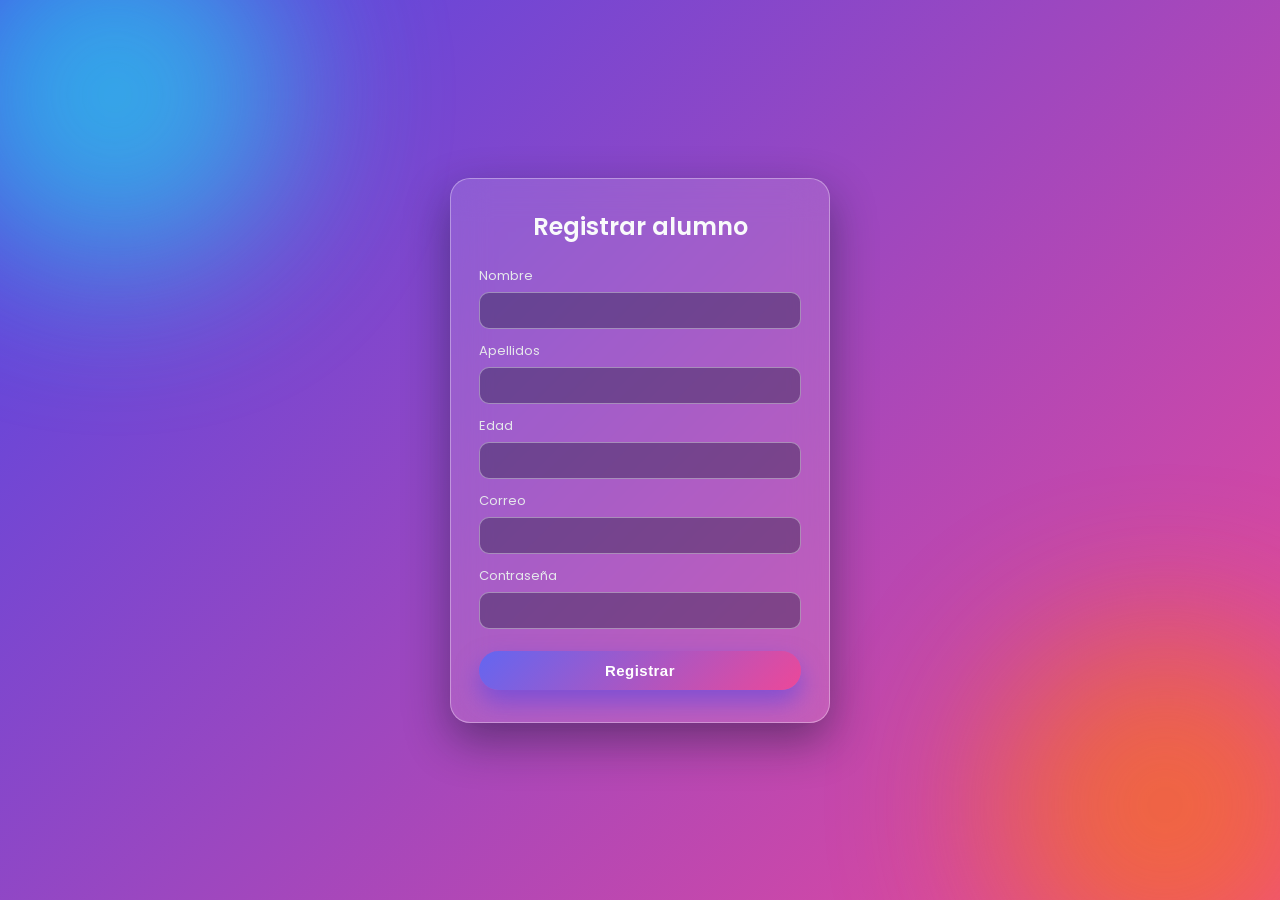
<file: index.html>
<!DOCTYPE html>
<html lang="es">
<head>
    <meta charset="UTF-8">
    <meta name="viewport" content="width=device-width, initial-scale=1.0">
    <title>Registrar alumno</title>
    <link rel="stylesheet" href="index.css">
</head>
<body>

    <div class="bg-blur"></div>

    <div class="container">
        <h1>Registrar alumno</h1>

        <form action="card.html" method="POST">
            <label for="nombre">Nombre</label>
            <input type="text" id="nombre" name="nombre" required>

            <label for="apellidos">Apellidos</label>
            <input type="text" id="apellidos" name="apellidos" required>

            <label for="edad">Edad</label>
            <input type="number" id="edad" name="edad" required>

            <label for="correo">Correo</label>
            <input type="email" id="correo" name="correo" required>

            <label for="password">Contraseña</label>
            <input type="password" id="password" name="password" required>

            <button type="submit">Registrar</button>
        </form>
    </div>

</body>
</html>
</file>
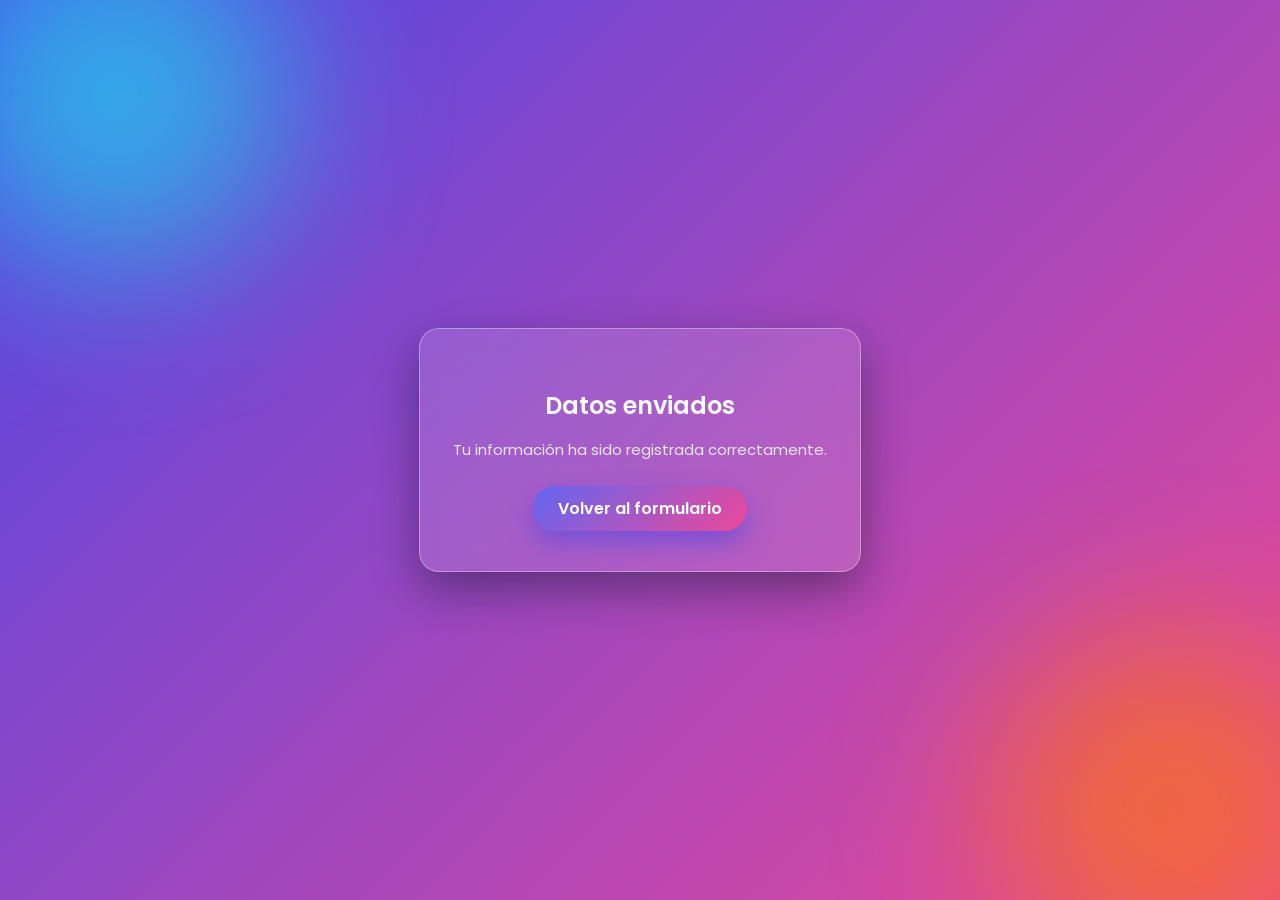
<file: card.html>
<!DOCTYPE html>
<html lang="es">
<head>
    <meta charset="UTF-8">
    <meta name="viewport" content="width=device-width, initial-scale=1.0">
    <title>Datos enviados</title>
    <link rel="stylesheet" href="card.css">
</head>
<body>

    <div class="bg-blur"></div>

    <div class="card">
        <h2>Datos enviados</h2>
        <p>Tu información ha sido registrada correctamente.</p>
        <a href="index.html" class="btn">Volver al formulario</a>
    </div>

</body>
</html>
</file>
<file: index.css>
@import url('https://fonts.googleapis.com/css2?family=Poppins:wght@300;400;600&display=swap');

* {
    box-sizing: border-box;
}

body {
    margin: 0;
    padding: 0;
    font-family: 'Poppins', sans-serif;
    min-height: 100vh;
    display: flex;
    align-items: center;
    justify-content: center;
    background: linear-gradient(135deg, #4f46e5, #ec4899);
    overflow: hidden;
}

/* Fondo con círculos difuminados */
.bg-blur::before,
.bg-blur::after {
    content: "";
    position: fixed;
    width: 350px;
    height: 350px;
    border-radius: 50%;
    filter: blur(80px);
    opacity: 0.7;
    z-index: 0;
}

.bg-blur::before {
    background: #22d3ee;
    top: -80px;
    left: -60px;
}

.bg-blur::after {
    background: #f97316;
    bottom: -80px;
    right: -60px;
}

/* Tarjeta glassmorphism */
.container {
    position: relative;
    z-index: 1;
    width: 380px;
    padding: 30px 28px 32px;
    border-radius: 20px;
    background: rgba(255, 255, 255, 0.12);
    border: 1px solid rgba(255, 255, 255, 0.35);
    box-shadow: 0 18px 45px rgba(15, 23, 42, 0.45);
    backdrop-filter: blur(18px);
    -webkit-backdrop-filter: blur(18px);
    color: #f9fafb;
}

h1 {
    text-align: center;
    margin: 0 0 22px;
    font-size: 24px;
    font-weight: 600;
}

/* Labels e inputs */
label {
    display: block;
    margin-top: 12px;
    font-size: 13px;
    font-weight: 400;
    color: #e5e7eb;
}

input {
    width: 100%;
    margin-top: 6px;
    padding: 10px 11px;
    border-radius: 10px;
    border: 1px solid rgba(248, 250, 252, 0.4);
    background: rgba(15, 23, 42, 0.35);
    color: #f9fafb;
    font-size: 13px;
    outline: none;
    transition: border 0.2s ease, box-shadow 0.2s ease, background 0.2s ease;
}

input::placeholder {
    color: rgba(209, 213, 219, 0.7);
}

input:focus {
    border-color: #a5b4fc;
    box-shadow: 0 0 0 1px rgba(129, 140, 248, 0.7);
    background: rgba(15, 23, 42, 0.6);
}

/* Botón */
button {
    width: 100%;
    margin-top: 22px;
    padding: 11px 0;
    border-radius: 999px;
    border: none;
    background: linear-gradient(135deg, #6366f1, #ec4899);
    color: white;
    font-size: 15px;
    font-weight: 600;
    cursor: pointer;
    letter-spacing: 0.03em;
    box-shadow: 0 12px 25px rgba(79, 70, 229, 0.55);
    transition: transform 0.15s ease, box-shadow 0.15s ease, filter 0.15s ease;
}

button:hover {
    transform: translateY(-1px);
    box-shadow: 0 16px 30px rgba(79, 70, 229, 0.7);
    filter: brightness(1.05);
}

button:active {
    transform: translateY(1px);
    box-shadow: 0 8px 18px rgba(79, 70, 229, 0.5);
}
</file>
<file: card.css>
@import url('https://fonts.googleapis.com/css2?family=Poppins:wght@300;400;600&display=swap');

body {
    font-family: 'Poppins', sans-serif;
    margin: 0;
    padding: 0;
    min-height: 100vh;
    display: flex;
    align-items: center;
    justify-content: center;
    background: linear-gradient(135deg, #4f46e5, #ec4899);
    overflow: hidden;
}

/* Fondo con círculos difuminados */
.bg-blur::before,
.bg-blur::after {
    content: "";
    position: fixed;
    width: 350px;
    height: 350px;
    border-radius: 50%;
    filter: blur(80px);
    opacity: 0.7;
    z-index: 0;
}

.bg-blur::before {
    background: #22d3ee;
    top: -80px;
    left: -60px;
}

.bg-blur::after {
    background: #f97316;
    bottom: -80px;
    right: -60px;
}

/* Tarjeta glassmorphism */
.card {
    position: relative;
    z-index: 1;
    width: 380px;
    padding: 40px 30px;
    border-radius: 20px;
    background: rgba(255, 255, 255, 0.12);
    border: 1px solid rgba(255, 255, 255, 0.35);
    box-shadow: 0 18px 45px rgba(15, 23, 42, 0.45);
    backdrop-filter: blur(18px);
    -webkit-backdrop-filter: blur(18px);
    text-align: center;
    color: #f9fafb;
}

h2 {
    font-size: 24px;
    font-weight: 600;
    margin-bottom: 10px;
}

p {
    font-size: 15px;
    color: #e5e7eb;
    margin-bottom: 25px;
}

.btn {
    display: inline-block;
    padding: 10px 25px;
    border-radius: 999px;
    background: linear-gradient(135deg, #6366f1, #ec4899);
    color: white;
    text-decoration: none;
    font-weight: 600;
    box-shadow: 0 12px 25px rgba(79, 70, 229, 0.55);
    transition: transform 0.15s ease, box-shadow 0.15s ease, filter 0.15s ease;
}

.btn:hover {
    transform: translateY(-1px);
    box-shadow: 0 16px 30px rgba(79, 70, 229, 0.7);
    filter: brightness(1.05);
}
</file>
